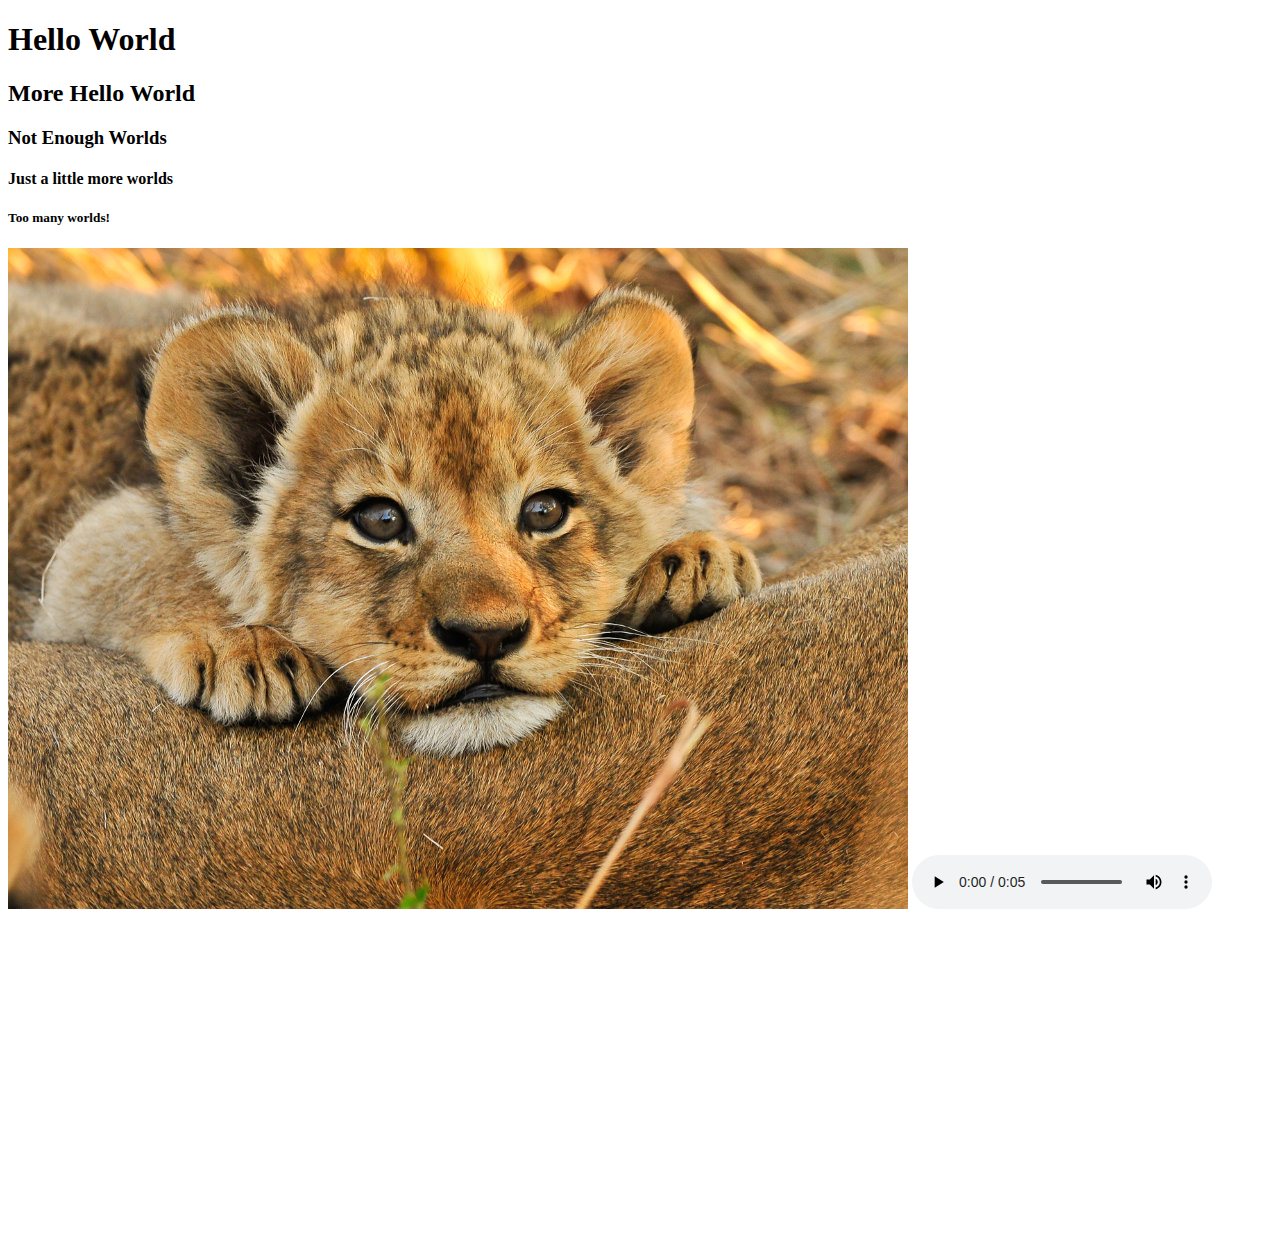
<file: index.html>
<!DOCTYPE html>
<html>
  <head>
    <title>Hello World</title>
  </head>
  <body>
    <h1>Hello World</h1>
    <h2>More Hello World</h2>
    <h3>Not Enough Worlds</h3>
    <h4>Just a little more worlds</h4>
    <h5>Too many worlds!</h5>
    <img src='lion-cub.jpg' alt='lion cub'/ >
    <audio controls>
      <source src="bok-bok.wav" type="audio/wav">
    </audio>
    <iframe width="560" height="315" src="https://www.youtube.com/embed/dQw4w9WgXcQ?start=180" title="YouTube video player" frameborder="0" allow="accelerometer; autoplay; clipboard-write; encrypted-media; gyroscope; picture-in-picture" allowfullscreen></iframe>
  </body>
</html>
</file>
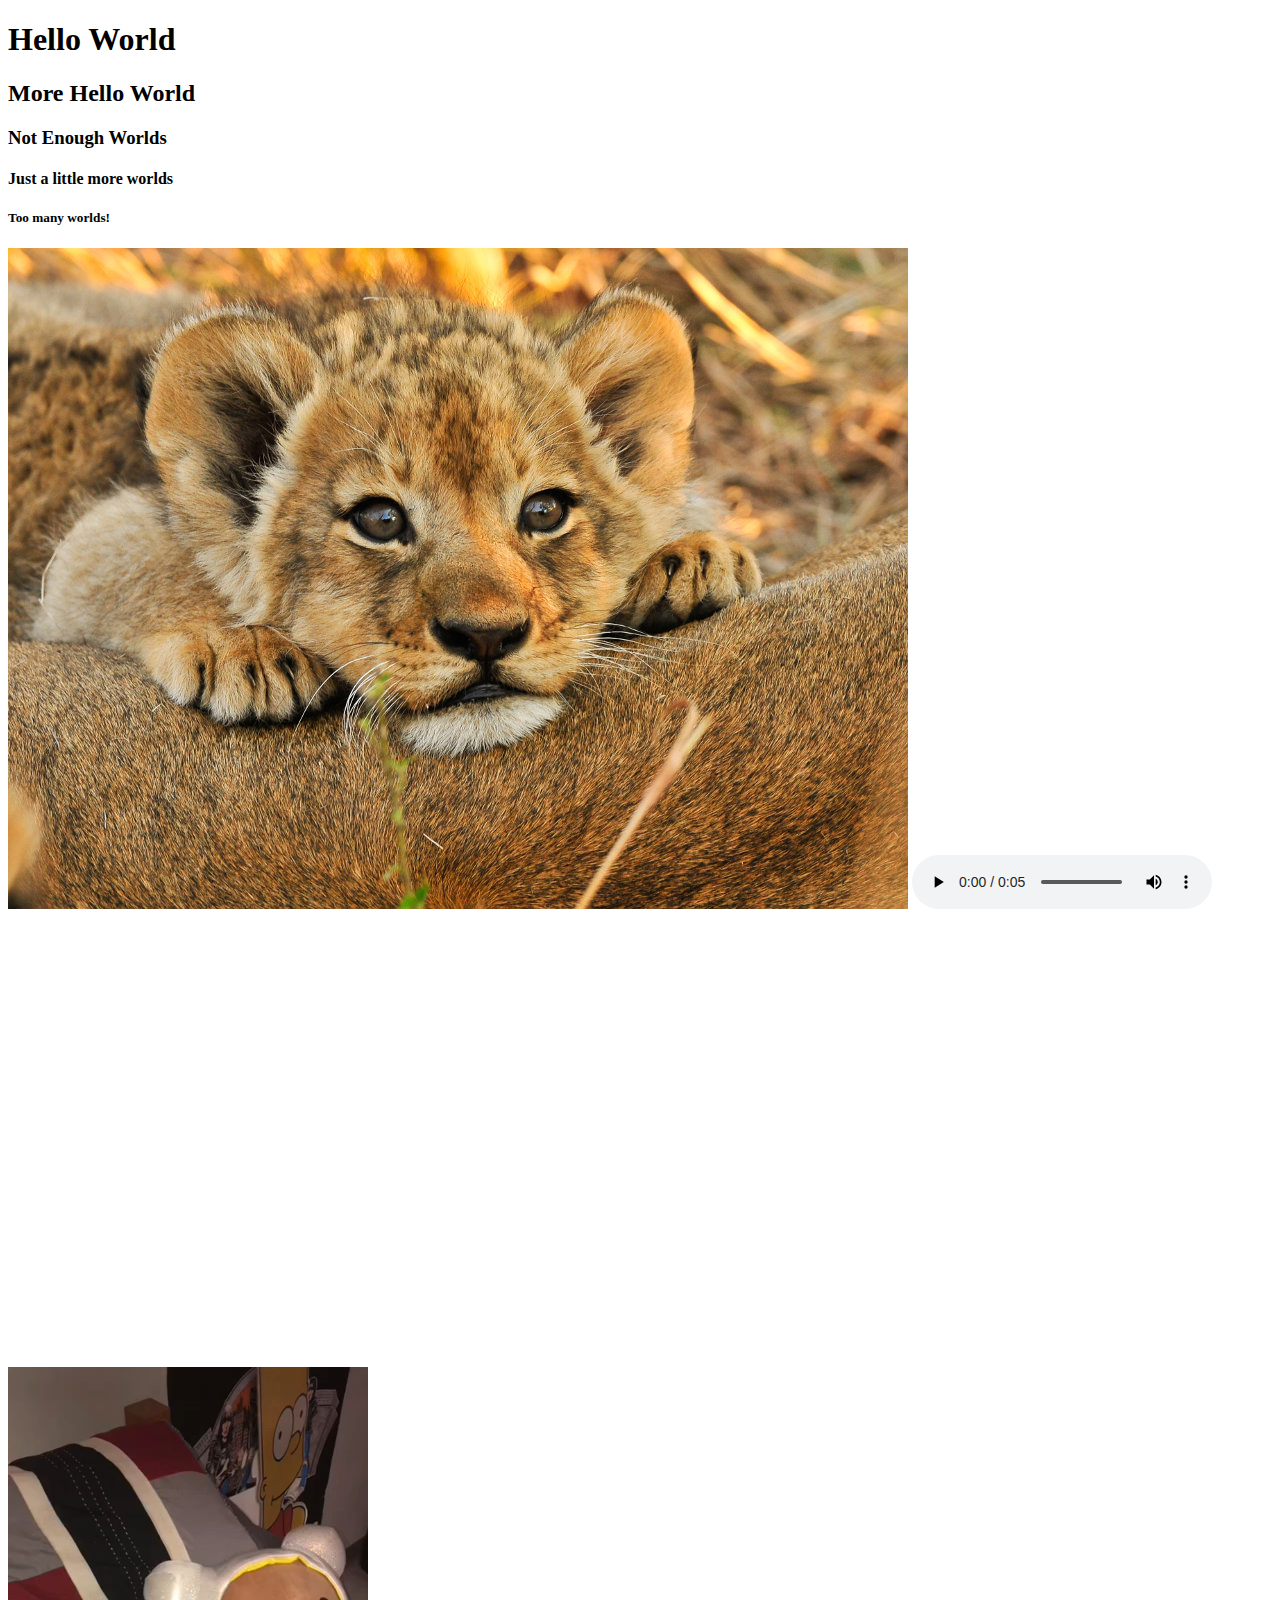
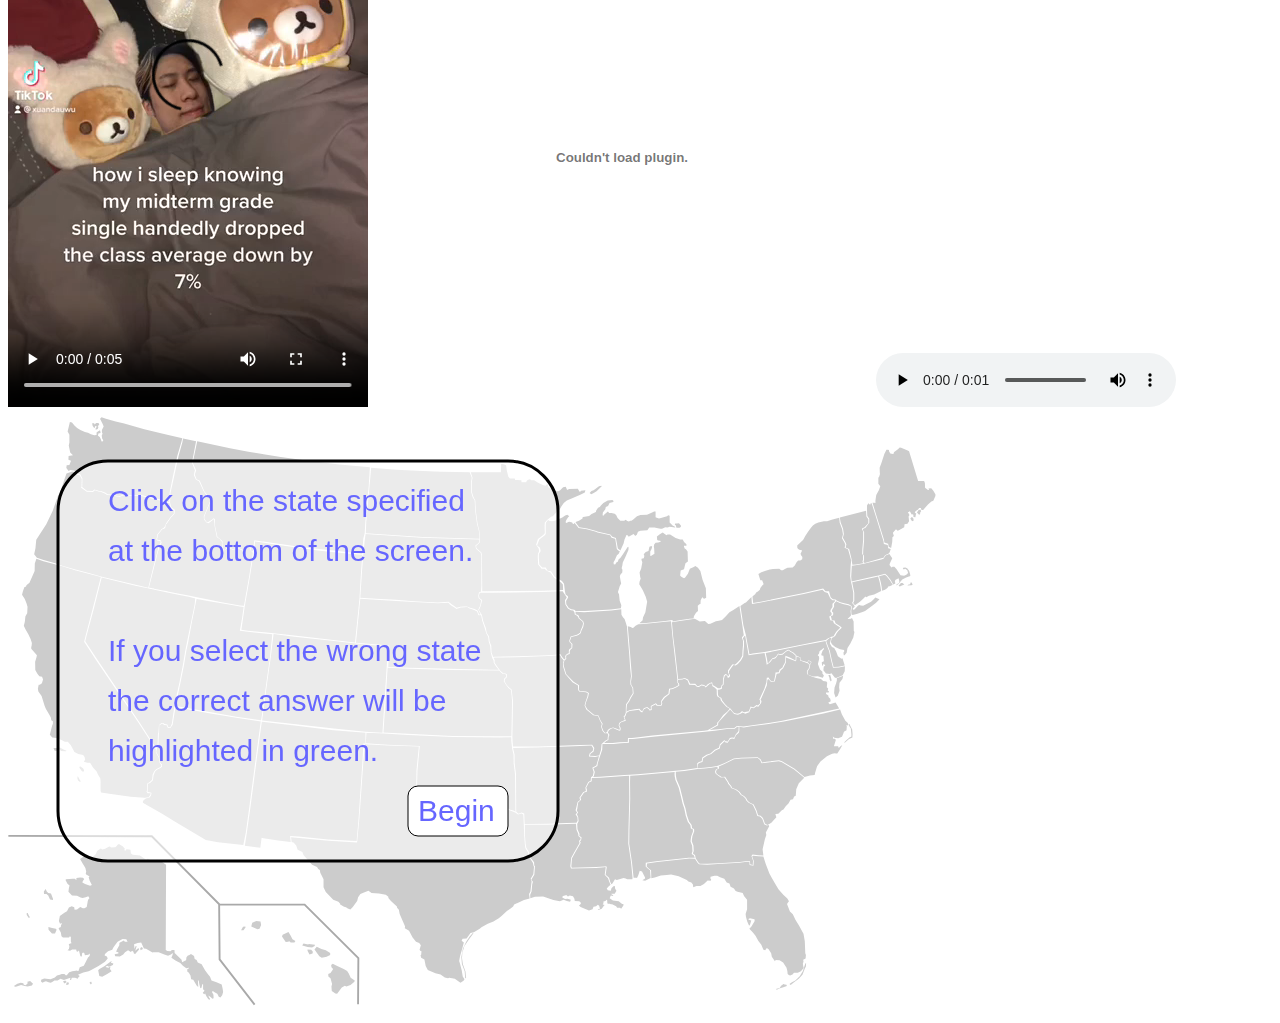
<file: embeddingOriginalWork.html>
<!DOCTYPE html>
<html>
  <head>
    <title>Hello World</title>
  </head>
  <body>
    <h1>Hello World</h1>
    <h2>More Hello World</h2>
    <h3>Not Enough Worlds</h3>
    <h4>Just a little more worlds</h4>
    <h5>Too many worlds!</h5>
    <img src='lion-cub.jpg' alt='lion cub'/ >
    <audio controls>
      <source src="bok-bok.wav" type="audio/wav">
    </audio>
    <iframe width="560" height="315" src="https://www.youtube.com/embed/dQw4w9WgXcQ?start=180&end=190" title="YouTube video player" frameborder="0" allow="accelerometer; autoplay; clipboard-write; encrypted-media; gyroscope; picture-in-picture" allowfullscreen></iframe>
    <iframe
      width="600"
      height="450"
      style="border:0"
      loading="lazy"
      allowfullscreen
      src="https://www.google.com/maps/embed/v1/place?key=AIzaSyDYC48LmPKaQVFcepFsSVS5GidnC1LGz_o
        &q=Space+Needle,Seattle+WA">
    </iframe>
    <video controls="controls" src="aavideo.mov" type="video/mov">
      <p>Your browser does not support embeded videos</p>
    </video>
    <object type="application/pdf"
      data="spectrum.pdf"
      width="500"
      height="500">
    </object>
    <audio controls>
      <source src="moo.wav" type="audio/wav">
      Your browser does not support the audio element.
    </audio>
    <br>
    <object data="USStates.svg" type="image/svg+xml">
      Your browser does not support the svg element.
    </object>
    <script src="//rss.bloople.net/?url=https%3A%2F%2Fwww.nasa.gov%2Frss%2Fdyn%2Fbreaking_news.rss&showtitle=false&type=js"></script>
  </body>
</html>
</file>
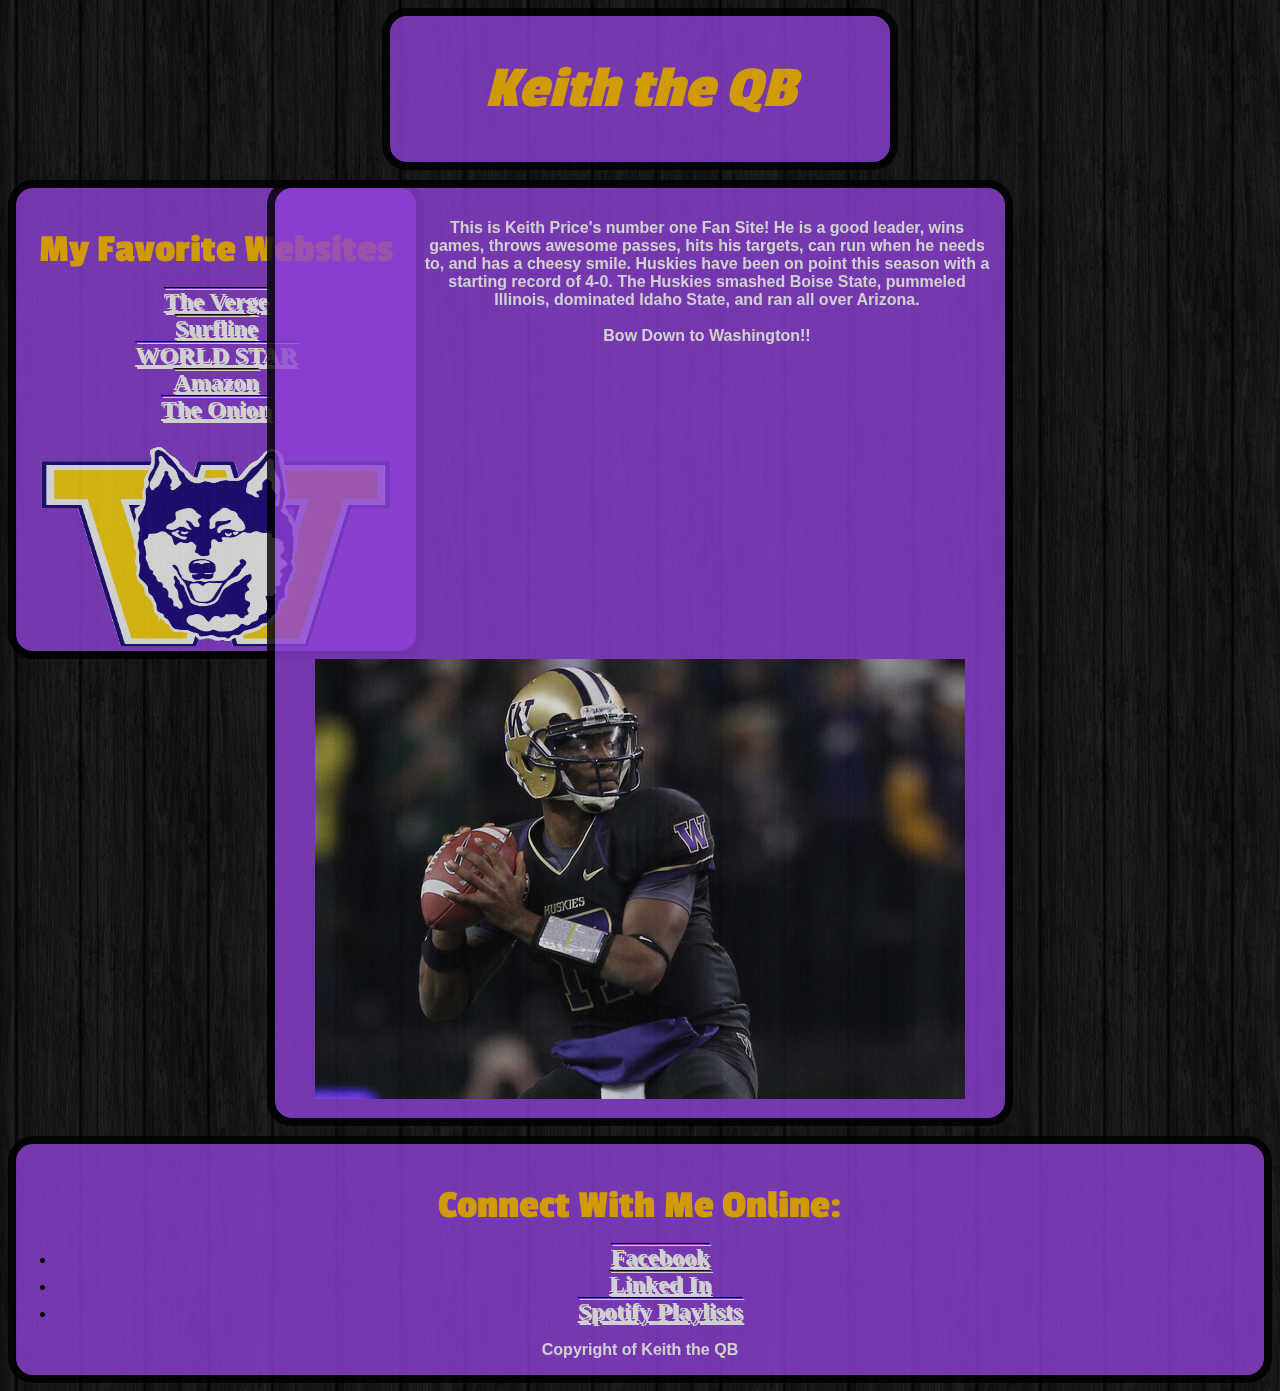
<file: introToCss.html>
<!DOCTYPE html>
	<head> 
		<title> Keith the QB  </title>
		<link rel="stylesheet" type="text/css" href="test.css" />
		<link href='http://fonts.googleapis.com/css?family=Passion+One' rel='stylesheet' type='text/css'>
	</head>

	<body>
		<div id = "Header">
			<h1> Keith the QB </h1>
		</div>
		
		<div id = "LeftNav">
			<h3> My Favorite Websites </h3>
			<ul>
				<li><a href="https://www.theverge.com">The Verge</a></li>
				<li><a href="https://www.surfline.com">Surfline</a></li>
				<li><a href="https://www.worldstarhiphop">WORLD STAR</a></li>
				<li><a href="https://www.amazon.com">Amazon</a></li>
				<li><a href="https://www.theonion.com">The Onion</a></li>
			</ul>
			<img src="icon.gif" width="350px" height="200px">
		</div>
		
		<div id = "Content">
			<p> This is Keith Price's number one Fan Site! He is a good leader, wins games, throws awesome passes, hits his targets, can run when he needs to, and has a cheesy smile. Huskies have been on point this season with a starting record of 4-0. The Huskies smashed Boise State, pummeled Illinois, dominated Idaho State, and ran all over Arizona. <br /><br /> <span id="bow">Bow Down to Washington!!</span></p>
			<img src="price.jpg">
		</div>
		
		<div id = "Footer">
			<h3>Connect With Me Online:</h3>
			<ul>
				<li><a href="https://www.Facebook.com">Facebook</a></li>
				<li><a href="https://www.Linkedin.com">Linked In</a></li>
				<li><a href="https://www.Spotify.com">Spotify Playlists</a></li>
			</ul>
			<p>Copyright of Keith the QB</p>
		</div>

	</body>

</html>
</file>
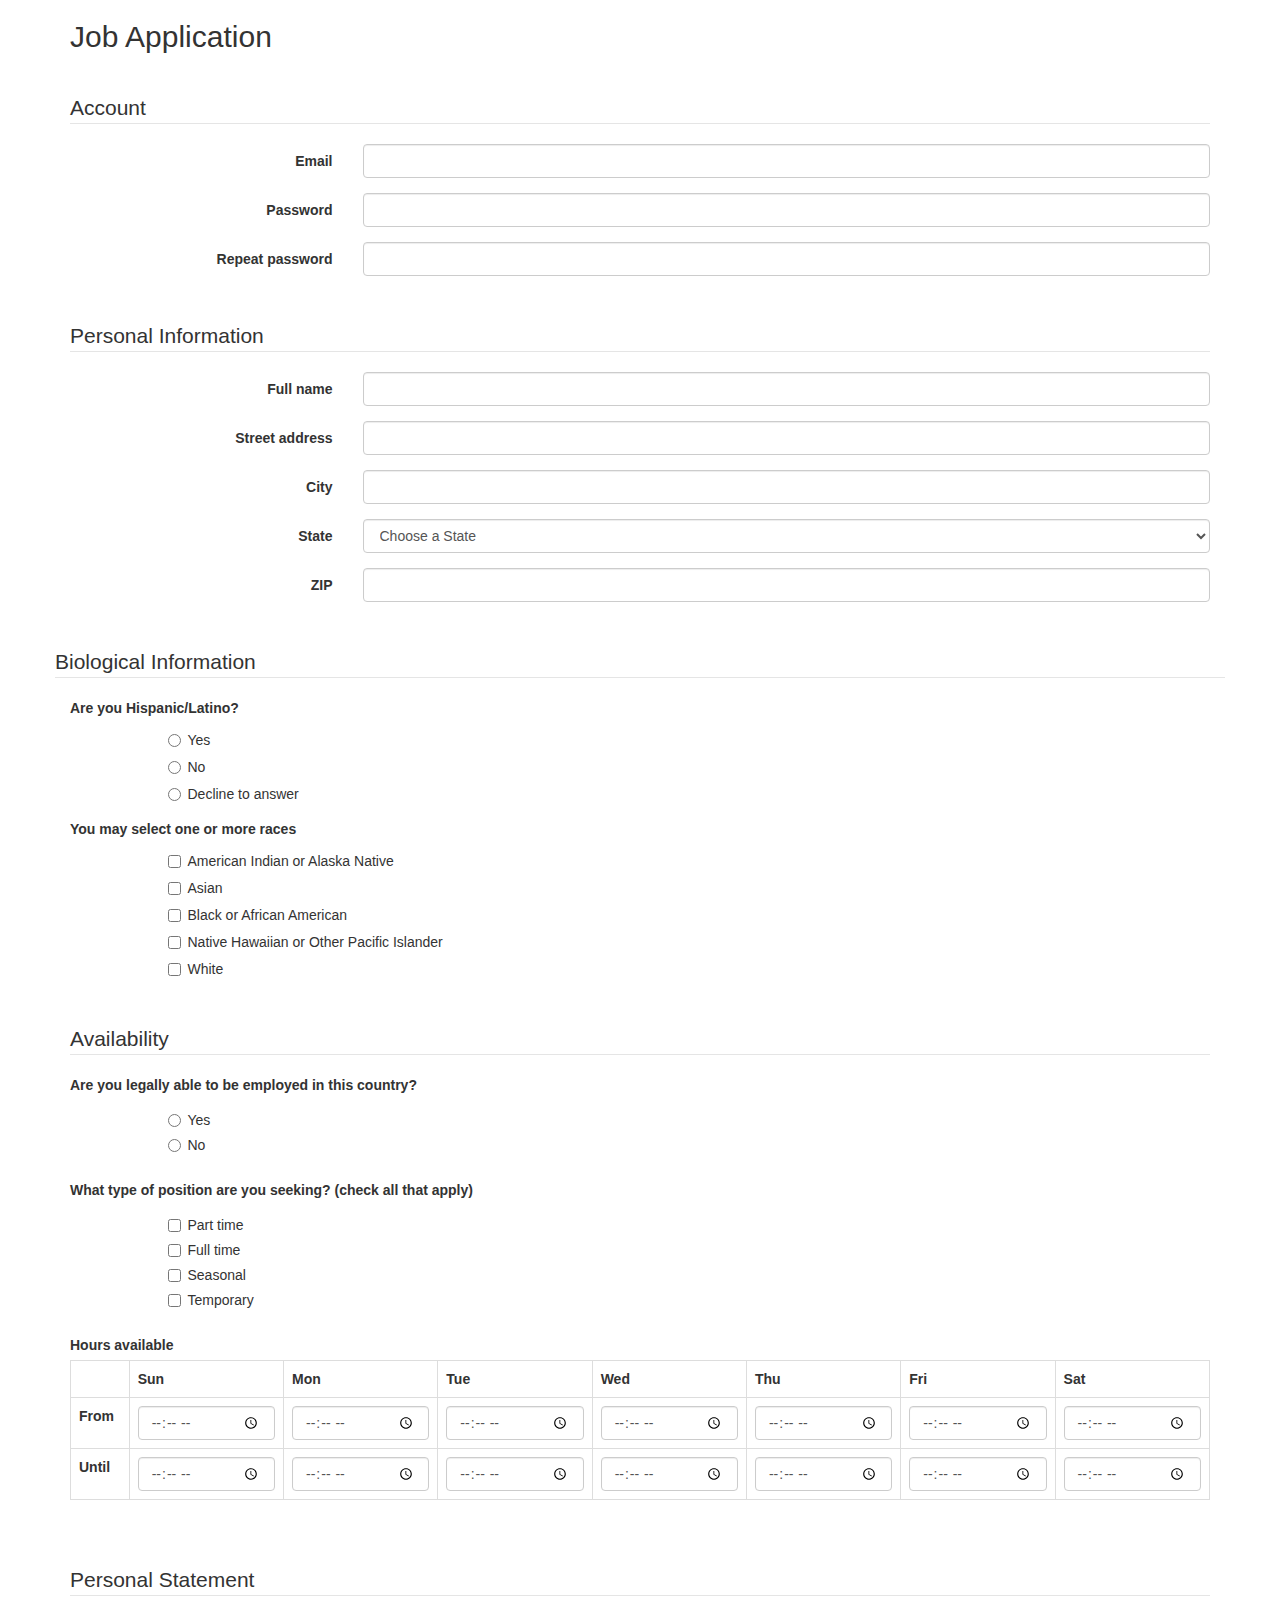
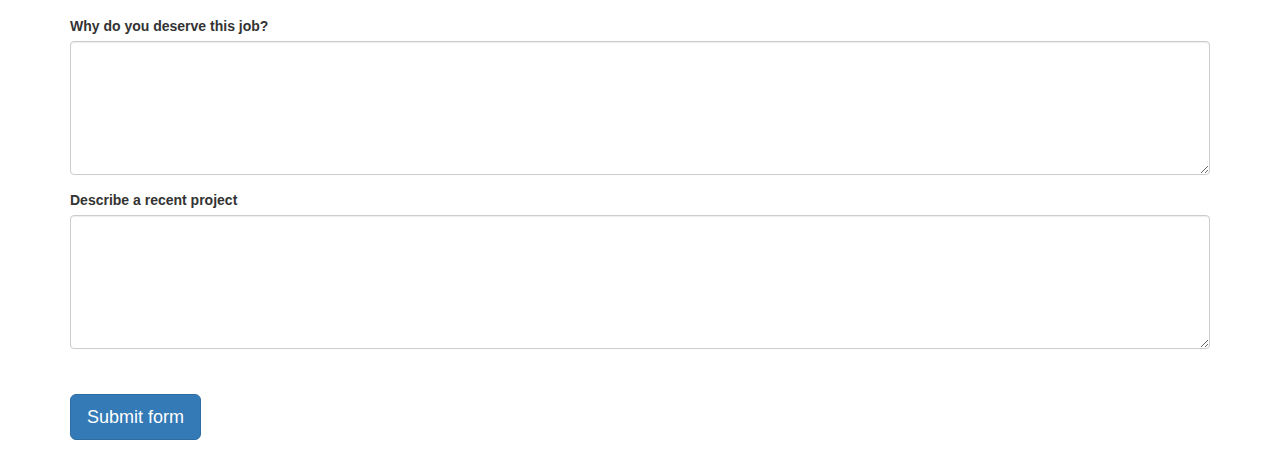
<file: jobApplicationForm.html>
<!DOCTYPE html>
<html>
<head>
	<meta charset="utf-8">
	<meta name="viewport" content="width=device-width, initial-scale=1.0">
	<title>Job Application</title>
	<link href="http://netdna.bootstrapcdn.com/bootstrap/3.0.0/css/bootstrap.min.css" rel="stylesheet">
</head>
<body>
<div class="container">

<h2>Job Application</h2>
<p>&nbsp;</p>

<form role="form" action="http://gclass.alexburner.com/formtest.php" method="post">

	<fieldset class="form-horizontal" >
		<legend>Account</legend>
		<div class="form-group">
			<label class="col-sm-3 control-label">Email</label>
			<div class="col-sm-9">
				<input class="form-control" type="text" name="email">
			</div>
		</div>
		<div class="form-group">
			<label class="col-sm-3 control-label">Password</label>
			<div class="col-sm-9">
				<input class="form-control" type="password" name="password">
			</div>
		</div>
		<div class="form-group">
			<label class="col-sm-3 control-label">Repeat password</label>
			<div class="col-sm-9">
				<input class="form-control" type="password" name="repeat_password">
			</div>
		</div>
	</fieldset>

	<p>&nbsp;</p>

	<fieldset class="form-horizontal" >
		<legend>Personal Information</legend>
		<div class="form-group">
			<label class="col-sm-3 control-label">Full name</label>
			<div class="col-sm-9">
				<input class="form-control" type="text" name="name">
			</div>
		</div>
		<div class="form-group">
			<label class="col-sm-3 control-label">Street address</label>
			<div class="col-sm-9">
				<input class="form-control" type="text" name="street">
			</div>
		</div>
		<div class="form-group">
			<label class="col-sm-3 control-label">City</label>
			<div class="col-sm-9">
				<input class="form-control" type="text" name="city">
			</div>
		</div>
		<div class="form-group">
			<label class="col-sm-3 control-label">State</label>
			<div class="col-sm-9">
				<select class="form-control" name="state">
					<option value="" selected="true">Choose a State</option>
					<option value="AL">Alabama</option>
					<option value="AK">Alaska</option>
					<option value="AZ">Arizona</option>
					<option value="AR">Arkansas</option>
					<option value="CA">California</option>
					<option value="CO">Colorado</option>
					<option value="CT">Connecticut</option>
					<option value="DE">Delaware</option>
					<option value="DC">District of Columbia</option>
					<option value="FL">Florida</option>
					<option value="GA">Georgia</option>
					<option value="HI">Hawaii</option>
					<option value="ID">Idaho</option>
					<option value="IL">Illinois</option>
					<option value="IN">Indiana</option>
					<option value="IA">Iowa</option>
					<option value="KS">Kansas</option>
					<option value="KY">Kentucky</option>
					<option value="LA">Louisiana</option>
					<option value="ME">Maine</option>
					<option value="MD">Maryland</option>
					<option value="MA">Massachusetts</option>
					<option value="MI">Michigan</option>
					<option value="MN">Minnesota</option>
					<option value="MS">Mississippi</option>
					<option value="MO">Missouri</option>
					<option value="MT">Montana</option>
					<option value="NE">Nebraska</option>
					<option value="NV">Nevada</option>
					<option value="NH">New Hampshire</option>
					<option value="NJ">New Jersey</option>
					<option value="NM">New Mexico</option>
					<option value="NY">New York</option>
					<option value="NC">North Carolina</option>
					<option value="ND">North Dakota</option>
					<option value="OH">Ohio</option>
					<option value="OK">Oklahoma</option>
					<option value="OR">Oregon</option>
					<option value="PA">Pennsylvania</option>
					<option value="RI">Rhode Island</option>
					<option value="SC">South Carolina</option>
					<option value="SD">South Dakota</option>
					<option value="TN">Tennessee</option>
					<option value="TX">Texas</option>
					<option value="UT">Utah</option>
					<option value="VT">Vermont</option>
					<option value="VA">Virginia</option>
					<option value="WA">Washington</option>
					<option value="WV">West Virginia</option>
					<option value="WI">Wisconsin</option>
					<option value="WY">Wyoming</option>
				</select>
			</div>
		</div>
		<div class="form-group">
			<label class="col-sm-3 control-label">ZIP</label>
			<div class="col-sm-9">
				<input class="form-control" type="text" name="zip">
			</div>
		</div>
	</fieldset>

	<p>&nbsp;</p>


	<fieldset class="form-horizontal" >
    <div class="form-group">
      <legend>Biological Information</legend>
      <label class="col-sm-12">Are you Hispanic/Latino?</label>
      <div class="col-sm-offset-1 col-sm-11">
        <div class="radio">
          <label>
            <input type="radio" name="legal" value="yes">Yes
          </label>
        </div>
        <div class="radio">
          <label>
            <input type="radio" name="legal" value="no">No
          </label>
        </div>
        <div class="radio">
          <label>
            <input type="radio" name="legal" value="decline">Decline to answer
          </label>
        </div>
      </div>
    </div>
    <div class="form-group">

      <label class="col-sm-12">You may select one or more races</label>
      <div class="col-sm-offset-1 col-sm-11">
        <div class="checkbox">
          <label>
            <input type="checkbox" name="position_pt" value="am-indian-alaska-native">
            American Indian or Alaska Native
          </label>
        </div>
        <div class="checkbox">
          <label>
            <input type="checkbox" name="position_ft" value="asian">
            Asian
          </label>
        </div>
        <div class="checkbox">
          <label>
            <input type="checkbox" name="position_sl" value="black-african-am">
            Black or African American
          </label>
        </div>
        <div class="checkbox">
          <label>
            <input type="checkbox" name="position_tp" value="hawaiian-pacific">
            Native Hawaiian or Other Pacific Islander
          </label>
        </div>
        <div class="checkbox">
          <label>
            <input type="checkbox" name="position_tp" value="white">
            White
          </label>
        </div>
      </div>
    </div>
  </fieldset>

	<p>&nbsp;</p>

	<fieldset>
		<legend>Availability</legend>
		<div class="form-group row">
			<label class="col-sm-12 control-label">Are you legally able to be employed in this country?</label>
			<div class="col-sm-offset-1 col-sm-11">
				<div class="radio">
					<label>
						<input type="radio" name="legal" value="yes">Yes
					</label>
				</div>
				<div class="radio">
					<label>
						<input type="radio" name="legal" value="no">No
					</label>
				</div>
			</div>
		</div>
		<div class="form-group row">
			<label class="col-sm-12 control-label">What type of position are you seeking? (check all that apply)</label>
			<div class="col-sm-offset-1 col-sm-11">
				<div class="checkbox">
					<label>
						<input type="checkbox" name="position_pt" value="parttime">
						Part time
					</label>
				</div>
				<div class="checkbox">
					<label>
						<input type="checkbox" name="position_ft" value="fulltime">
						Full time
					</label>
				</div>
				<div class="checkbox">
					<label>
						<input type="checkbox" name="position_sl" value="seasonal">
						Seasonal
					</label>
				</div>
				<div class="checkbox">
					<label>
						<input type="checkbox" name="position_tp" value="temporary">
						Temporary
					</label>
				</div>
			</div>
		</div>
		<div class="form-group row">
			<label class="col-sm-12 control-label">Hours available</label>
			<div class="col-sm-12">
				<table class="table table-bordered">
					<tr>
						<td></td>
						<th>Sun</th>
						<th>Mon</th>
						<th>Tue</th>
						<th>Wed</th>
						<th>Thu</th>
						<th>Fri</th>
						<th>Sat</th>
					</tr>
					<tr>
						<th>From</th>
						<td><input class="form-control" type="time" name="su_from"></td>
						<td><input class="form-control" type="time" name="mo_from"></td>
						<td><input class="form-control" type="time" name="tu_from"></td>
						<td><input class="form-control" type="time" name="we_from"></td>
						<td><input class="form-control" type="time" name="th_from"></td>
						<td><input class="form-control" type="time" name="fr_from"></td>
						<td><input class="form-control" type="time" name="sa_from"></td>
					</tr>
					<tr>
						<th>Until</th>
						<td><input class="form-control" type="time" name="su_until"></td>
						<td><input class="form-control" type="time" name="mo_until"></td>
						<td><input class="form-control" type="time" name="tu_until"></td>
						<td><input class="form-control" type="time" name="we_until"></td>
						<td><input class="form-control" type="time" name="th_until"></td>
						<td><input class="form-control" type="time" name="fr_until"></td>
						<td><input class="form-control" type="time" name="sa_until"></td>
					</tr>
				</table>
			</div>
		</div>
	</fieldset>

	<p>&nbsp;</p>

	<fieldset>
		<legend>Personal Statement</legend>
		<div class="form-group">
			<label class="control-label">Why do you deserve this job?</label>
			<textarea class="form-control" name="deserve" rows="6"></textarea>
		</div>
		<div class="form-group">
			<label class="control-label">Describe a recent project</label>
			<textarea class="form-control" name="project" rows="6"></textarea>
		</div>
	</fieldset>

	<p>&nbsp;</p>

	<input class="btn btn-primary btn-lg" type="submit" value="Submit form">

	<p>&nbsp;</p>

</form>
</div><!-- close .container -->
</body>
</html>
</file>
<file: test.css>
body{
  background-image: url('dark_wood.png')
}

p{
  color: white;
  font-weight: bold;
  font-family: "Arial";
}

h3{
  color: #FFBC00;
  font-size: 40px;
  font-family: "Passion One";
  margin-bottom: 0px;
}

div{
  background-color: #8E41D5;
  text-align: center;
  opacity: 0.8;
  border-radius: 25px;
}

li{
  text-decoration: overline;
  text-shadow: 2px 2px;
}

a{
  color: white;
  font-weight: bold;
  font-size: 24px;
}

#Header{
  border: solid 8px black;
  width: 500px;
  margin-left: auto;
  margin-right: auto;
  margin-bottom: 10px;
}

#Header h1{
  font-size: 60px;
  font-family: "Passion One";
  color: #FFBC00;
  font-weight: bold;
  font-style: italic;
}

#LeftNav{
  border: solid 8px black;
  width: 400px;
  float: left;
}

#LeftNav img{

}

#LeftNav ul{
  list-style-type: none;
  padding-left: 0px;
  padding-bottom: 8px
}

#LeftNav h3{

}

#Content{
  border: solid 8px black;
  width: 700px;
  margin-left: auto;
  margin-right: auto;
  margin-bottom: 10px;
  padding: 15px;
}

#Footer{
  background-color: #8E41D5;
  border: solid 8px black;
}
</file>
